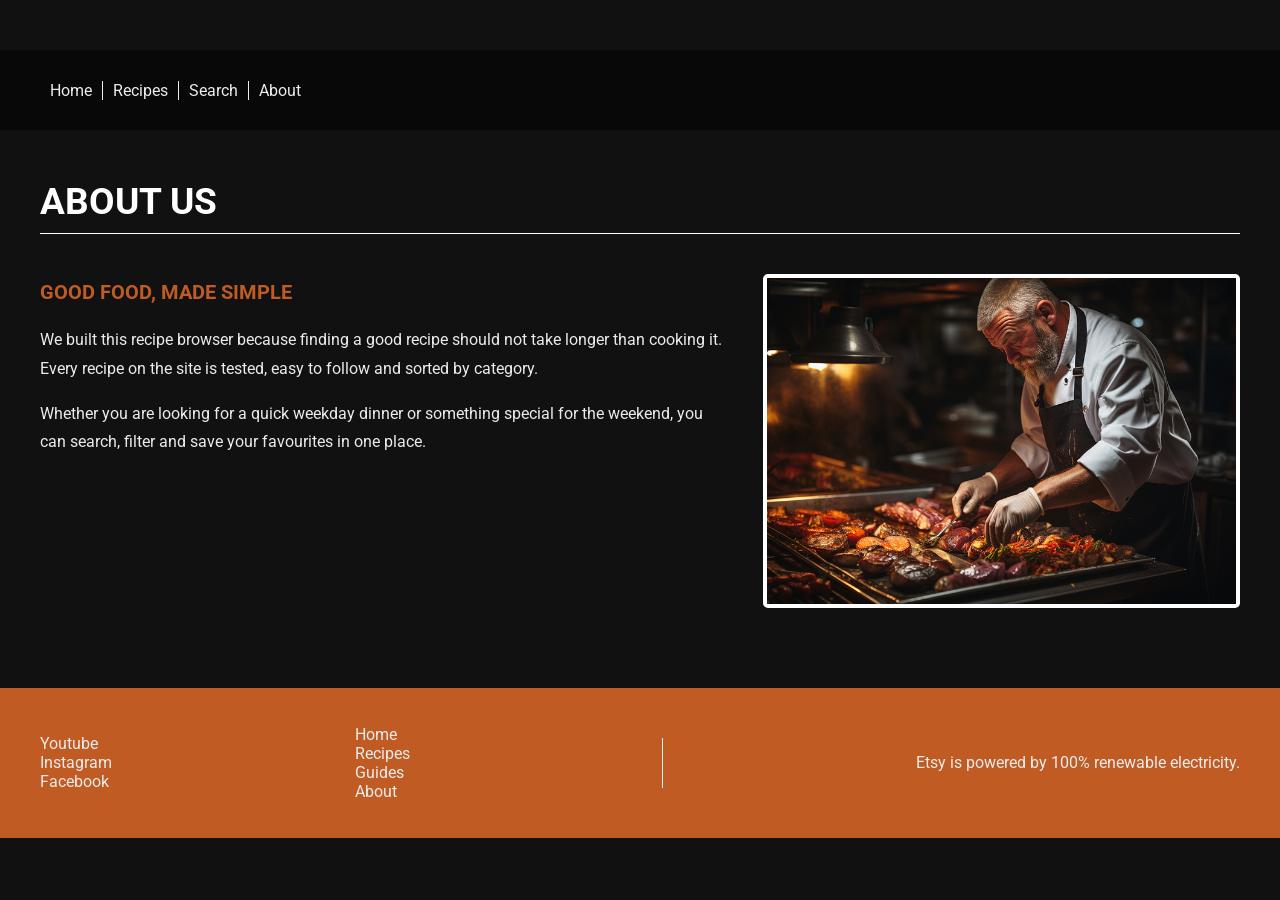
<file: about.html>
<!DOCTYPE html>
<html lang="en">

<head>
    <meta charset="UTF-8">
    <meta name="viewport" content="width=device-width, initial-scale=1.0">
    <title>Document</title>
    <link rel="preconnect" href="https://fonts.googleapis.com">
    <link rel="preconnect" href="https://fonts.gstatic.com" crossorigin>
    <link href="https://fonts.googleapis.com/css2?family=Roboto:ital,wght@0,100..900;1,100..900&display=swap"
        rel="stylesheet">
    <link rel="stylesheet" href="css/about.css">
</head>

<body>

    <nav class="navigation">
        <div class="menu-container">
            <ul>
                <li><a href="index.html">Home</a></li>
                <li><a href="recipes.html">Recipes</a></li>
                <li><a href="search.html">Search</a></li>
                <li><a href="about.html">About</a></li>
            </ul>
        </div>
        <div class="hamburger-menu">
            <span> <svg xmlns="http://www.w3.org/2000/svg" width="1em" height="1em" viewBox="0 0 512 512">
                    <path d="M0 0h512v512H0z" fill="none" />
                    <path fill="currentColor" d="M32 96v64h448V96zm0 128v64h448v-64zm0 128v64h448v-64z" />
                </svg>
            </span>
        </div>
    </nav>

    <div class="mobile-menu">
        <ul>
            <li><a class="menu-item" href="index.html">Home</a></li>
            <li><a class="menu-item" href="recipes.html">Recipes</a></li>
            <li><a class="menu-item" href="search.html">Search</a></li>
            <li><a class="menu-item" href="about.html">About</a></li>
        </ul>
    </div>

    <section class="about_section">

        <div class="about_headline">About us</div>

        <div class="about_text">
            <h2>Good food, made simple</h2>
            <p>We built this recipe browser because finding a good recipe should not take longer than cooking it. Every recipe on the site is tested, easy to follow and sorted by category.</p>
            <p>Whether you are looking for a quick weekday dinner or something special for the weekend, you can search, filter and save your favourites in one place.</p>
        </div>

        <div class="about_image">
            <img src="img/Kokkemand.png" alt="Kokkemanden">
        </div>

    </section>

    <footer class="footer">

        <div class="footer_content">

            <div class="footer_socials">
                <p> Youtube </p>
                <p> Instagram </p>
                <p> Facebook </p>
            </div>

            <div class="footer_navigation">
                <p> Home </p>
                <p> Recipes </p>
                <p> Guides </p>
                <p> About </p>
            </div>

            <div class="footer_line"></div>

            <div class="footer_copyright">
                <p>Etsy is powered by 100% renewable electricity.</p>
            </div>

        </div>

    </footer>

    <script src="js/main.js"></script>

</body>

</html>
</file>
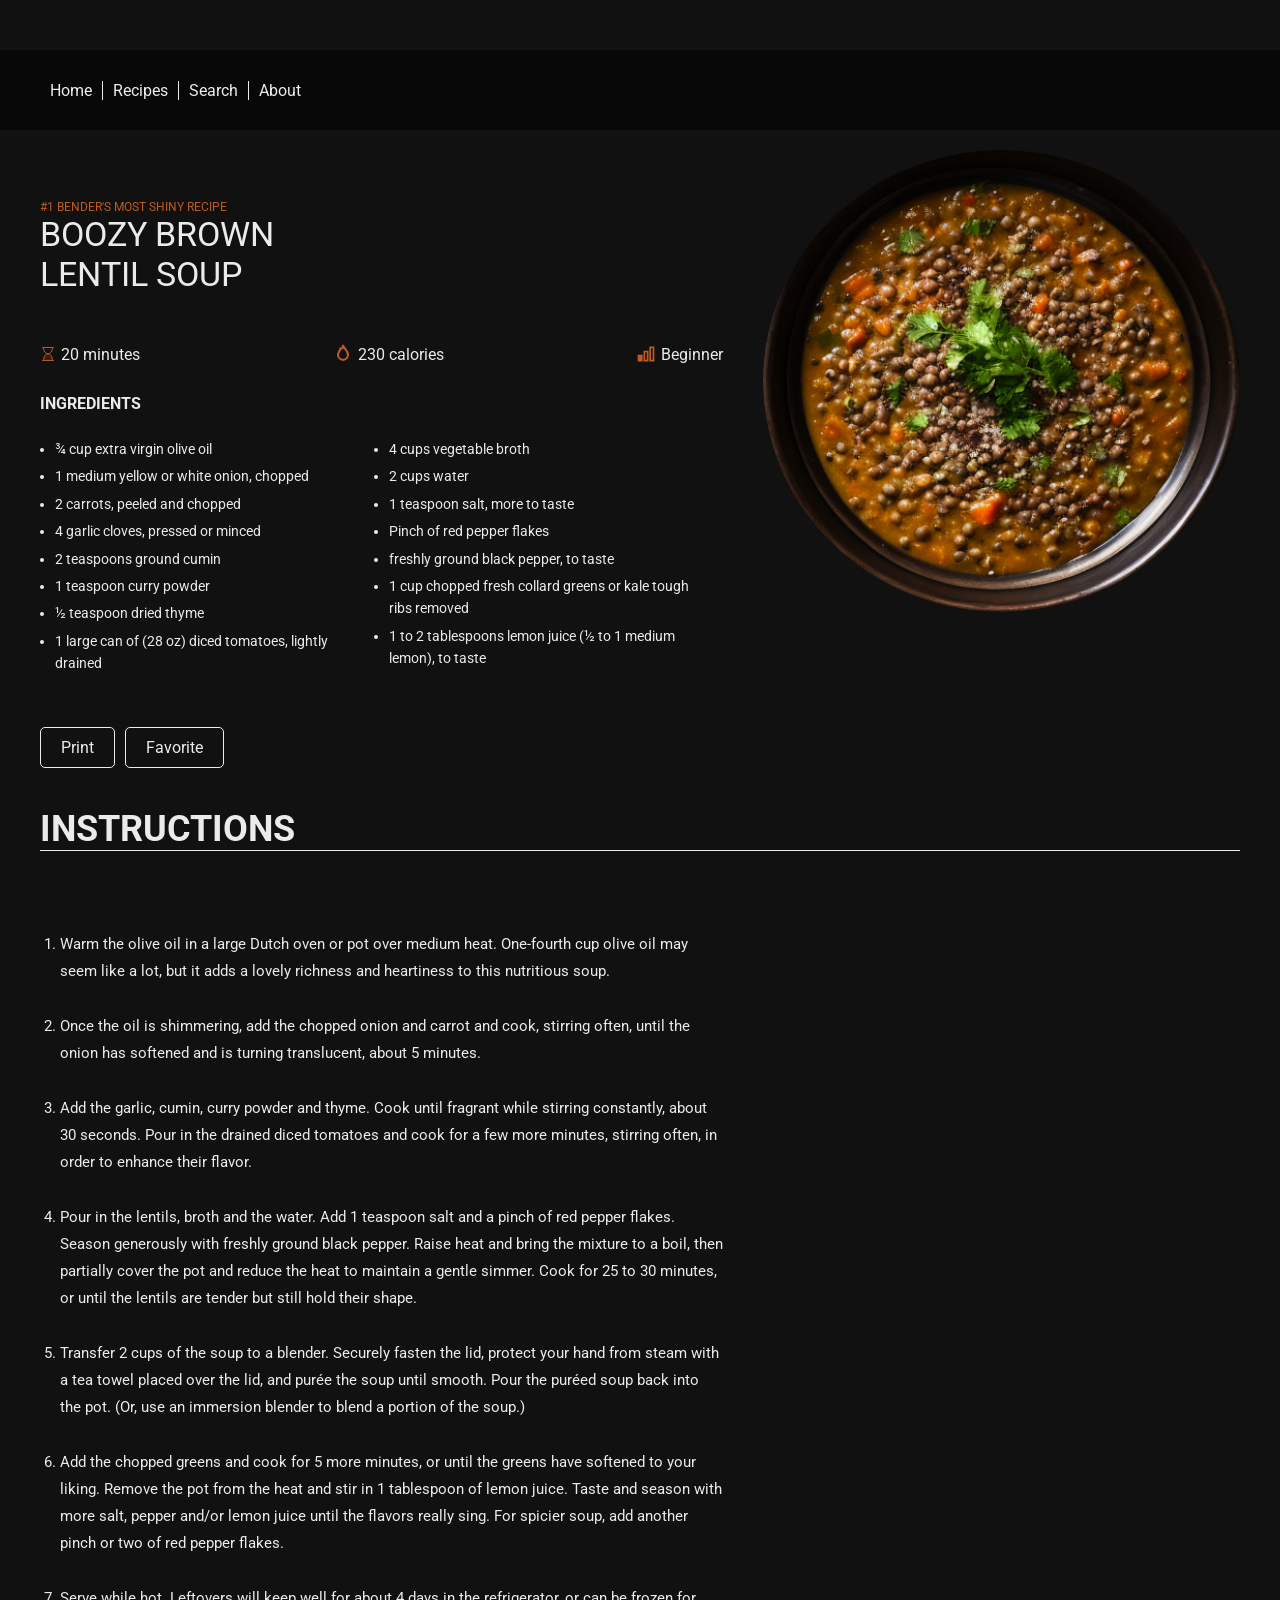
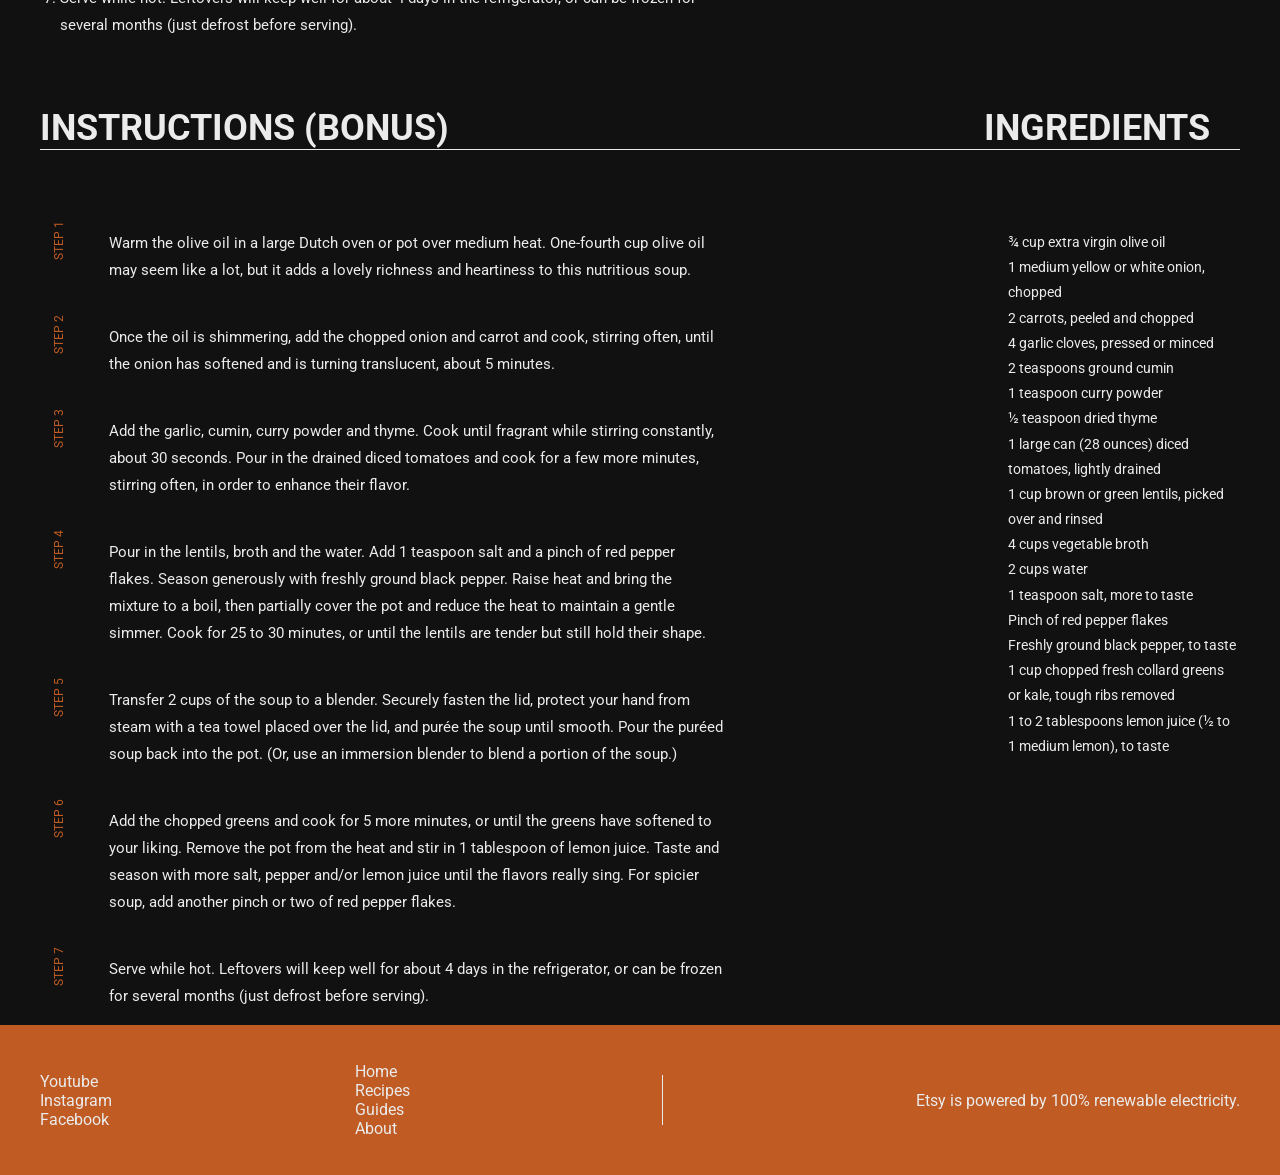
<file: recipes.html>
<!DOCTYPE html>
<html lang="en">

<head>
    <meta charset="UTF-8">
    <meta name="viewport" content="width=device-width, initial-scale=1.0">
    <title>Document</title>
    <link rel="preconnect" href="https://fonts.googleapis.com">
    <link rel="preconnect" href="https://fonts.gstatic.com" crossorigin>
    <link href="https://fonts.googleapis.com/css2?family=Roboto:ital,wght@0,100..900;1,100..900&display=swap"
        rel="stylesheet">
    <link rel="stylesheet" href="css/recipes.css">
</head>

<body>
    <div class="container">
        <!-- Navigation -->
        <nav class="navigation">
            <div class="menu-container">
                <ul>
                    <li><a href="index.html">Home</a></li>
                    <li><a href="recipes.html">Recipes</a></li>
                    <li><a href="search.html">Search</a></li>
                    <li><a href="about.html">About</a></li>
                </ul>
            </div>
            <div class="hamburger-menu">
                <span> <svg xmlns="http://www.w3.org/2000/svg" width="1em" height="1em" viewBox="0 0 512 512">
                        <path d="M0 0h512v512H0z" fill="none" />
                        <path fill="currentColor" d="M32 96v64h448V96zm0 128v64h448v-64zm0 128v64h448v-64z" />
                    </svg>
                </span>
            </div>
        </nav>
    </div>

    <section class="recipe_content">

        <div class="recipe_left">

            <div class="hero-container">
                <div class="hero_text">
                    <h6> #1 Bender's most shiny recipe</h6>
                    <h4>Boozy brown</h4>
                    <h4>Lentil soup</h4>
                </div>
            </div>


            <div class="recipe_info">
                <div class="recipe_info_item">

                    <svg xmlns="http://www.w3.org/2000/svg" width="1em" height="1em" viewBox="0 0 24 24">
                        <path d="M0 0h24v24H0z" fill="none" />
                        <g fill="none">
                            <path fill="currentColor" d="m6.55 15.86l-1.37 6h13.5l-1.15-6L15.21 13l-3.4-1.68L8.86 13z"
                                opacity=".2" />
                            <path stroke="currentColor" stroke-linecap="round" stroke-linejoin="round"
                                stroke-width="1.5"
                                d="M5.22 21.69c0-5.46 3.04-9.88 6.78-9.88s6.78 4.42 6.78 9.88M5.22 2.3c0 5.25 3.04 9.5 6.78 9.5s6.78-4.25 6.78-9.5m1.26 19.39H3.96M20.04 2.3H3.96" />
                        </g>
                    </svg>

                    <span>20 minutes</span>
                </div>


                <div class="recipe_info_item">
                    <svg xmlns="http://www.w3.org/2000/svg" width="1.25em" height="1.25em" viewBox="0 0 24 24">
                        <path d="M0 0h24v24H0z" fill="none" />
                        <path fill="none" stroke="currentColor" stroke-linecap="round" stroke-linejoin="round"
                            stroke-width="2.5" d="M12 2c2 4 6 6 6 11a6 6 0 1 1 -12 0c0 -4 3 -5 3 -8 1 1 3 1 3 -3" />
                    </svg>

                    <span>230 calories</span>
                </div>


                <div class="recipe_info_item">
                    <svg xmlns="http://www.w3.org/2000/svg" width="1.25em" height="1.25em" viewBox="0 0 24 24">
                        <path d="M0 0h24v24H0z" fill="none" />
                        <path fill="currentColor" d="M2 13h6v8H2zM16 3h6v18h-6zM9 8h6v13H9zm2 2v9h2v-9zm7-5v14h2V5z" />
                    </svg>

                    <span>Beginner</span>
                </div>
            </div>


            <div class="ingredients">
                <h2>
                    Ingredients
                </h2>

                <div class="ingredients_list">
                    <ul>
                        <li>¾ cup extra virgin olive oil</li>
                        <li>1 medium yellow or white onion, chopped</li>
                        <li>2 carrots, peeled and chopped</li>
                        <li> 4 garlic cloves, pressed or minced</li>
                        <li> 2 teaspoons ground cumin</li>
                        <li> 1 teaspoon curry powder</li>
                        <li> ½ teaspoon dried thyme</li>
                        <li> 1 large can of (28 oz) diced tomatoes, lightly drained</li>
                        <li> 4 cups vegetable broth</li>
                        <li> 2 cups water</li>
                        <li> 1 teaspoon salt, more to taste</li>
                        <li> Pinch of red pepper flakes</li>
                        <li> freshly ground black pepper, to taste</li>
                        <li> 1 cup chopped fresh collard greens or kale tough ribs removed</li>
                        <li> 1 to 2 tablespoons lemon juice (½ to 1 medium lemon), to taste</li>
                    </ul>
                </div>

            </div>


            <div class="recipe_buttons">
                <a href="#" class="recipe_button">Print</a>
                <a href="#" class="recipe_button">Favorite</a>
            </div>


        </div>


        <div class="recipe_image">
            <img src="img/Nasty soup.png" alt="Nasty soup">

        </div>

        <div class="recipe_instructions_headline">
            <h2>Instructions</h2>
        </div>

        <div class="instructions_text">
            <ol>
                <li>Warm the olive oil in a large Dutch oven or pot over medium heat. One-fourth cup olive oil may
                    seem like a lot, but it adds a lovely richness and heartiness to this nutritious soup.
                </li>
                <li>Once the oil is shimmering, add the chopped onion and carrot and cook, stirring often, until the
                    onion has softened and is turning translucent, about 5 minutes.
                </li>
                <li>Add the garlic, cumin, curry powder and thyme. Cook until fragrant while stirring constantly,
                    about 30 seconds. Pour in the drained diced tomatoes and cook for a few more minutes, stirring
                    often, in order to enhance their flavor.
                </li>
                <li>Pour in the lentils, broth and the water. Add 1 teaspoon salt and a pinch of red pepper flakes.
                    Season generously with freshly ground black pepper. Raise heat and bring the mixture to a boil,
                    then partially cover the pot and reduce the heat to maintain a gentle simmer. Cook for 25 to 30
                    minutes, or until the lentils are tender but still hold their shape.
                </li>
                <li>Transfer 2 cups of the soup to a blender. Securely fasten the lid, protect your hand from steam
                    with a tea towel placed over the lid, and purée the soup until smooth. Pour the puréed soup back
                    into the pot. (Or, use an immersion blender to blend a portion of the soup.)
                </li>
                <li>Add the chopped greens and cook for 5 more minutes, or until the greens have softened to your
                    liking. Remove the pot from the heat and stir in 1 tablespoon of lemon juice. Taste and season
                    with more salt, pepper and/or lemon juice until the flavors really sing. For spicier soup, add
                    another pinch or two of red pepper flakes.
                </li>
                <li>Serve while hot. Leftovers will keep well for about 4 days in the refrigerator, or can be frozen
                    for several months (just defrost before serving).
                </li>
            </ol>

        </div>

<div class="instructions_bonus">
    <h2> Instructions (Bonus) </h2>
    <h2> Ingredients </h2>
</div>

<div class="bonus_instructions_text">
    <ol>
        <li>
            <span class="step_label">Step 1</span>
            <p>Warm the olive oil in a large Dutch oven or pot over medium heat. One-fourth cup olive oil may seem like a lot, but it adds a lovely richness and heartiness to this nutritious soup.</p>
        </li>
        <li>
            <span class="step_label">Step 2</span>
            <p>Once the oil is shimmering, add the chopped onion and carrot and cook, stirring often, until the onion has softened and is turning translucent, about 5 minutes.</p>
        </li>
        <li>
            <span class="step_label">Step 3</span>
            <p>Add the garlic, cumin, curry powder and thyme. Cook until fragrant while stirring constantly, about 30 seconds. Pour in the drained diced tomatoes and cook for a few more minutes, stirring often, in order to enhance their flavor.</p>
        </li>
        <li>
            <span class="step_label">Step 4</span>
            <p>Pour in the lentils, broth and the water. Add 1 teaspoon salt and a pinch of red pepper flakes. Season generously with freshly ground black pepper. Raise heat and bring the mixture to a boil, then partially cover the pot and reduce the heat to maintain a gentle simmer. Cook for 25 to 30 minutes, or until the lentils are tender but still hold their shape.</p>
        </li>
        <li>
            <span class="step_label">Step 5</span>
            <p>Transfer 2 cups of the soup to a blender. Securely fasten the lid, protect your hand from steam with a tea towel placed over the lid, and purée the soup until smooth. Pour the puréed soup back into the pot. (Or, use an immersion blender to blend a portion of the soup.)</p>
        </li>
        <li>
            <span class="step_label">Step 6</span>
            <p>Add the chopped greens and cook for 5 more minutes, or until the greens have softened to your liking. Remove the pot from the heat and stir in 1 tablespoon of lemon juice. Taste and season with more salt, pepper and/or lemon juice until the flavors really sing. For spicier soup, add another pinch or two of red pepper flakes.</p>
        </li>
        <li>
            <span class="step_label">Step 7</span>
            <p>Serve while hot. Leftovers will keep well for about 4 days in the refrigerator, or can be frozen for several months (just defrost before serving).</p>
        </li>
    </ol>
</div>

<div class="bonus_ingredients_list">
    <ul>
        <li>¾ cup extra virgin olive oil</li>
        <li>1 medium yellow or white onion, chopped</li>
        <li>2 carrots, peeled and chopped</li>
        <li>4 garlic cloves, pressed or minced</li>
        <li>2 teaspoons ground cumin</li>
        <li>1 teaspoon curry powder</li>
        <li>½ teaspoon dried thyme</li>
        <li>1 large can (28 ounces) diced tomatoes, lightly drained</li>
        <li>1 cup brown or green lentils, picked over and rinsed</li>
        <li>4 cups vegetable broth</li>
        <li>2 cups water</li>
        <li>1 teaspoon salt, more to taste</li>
        <li>Pinch of red pepper flakes</li>
        <li>Freshly ground black pepper, to taste</li>
        <li>1 cup chopped fresh collard greens or kale, tough ribs removed</li>
        <li>1 to 2 tablespoons lemon juice (½ to 1 medium lemon), to taste</li>
    </ul>
</div>              
    </section>




    <!-- Footer -->

    <footer class="footer">

        <div class="footer_content">


            <div class="footer_socials">
                <p> Youtube </p>
                <p> Instagram </p>
                <p> Facebook </p>

            </div>



            <div class="footer_navigation">
                <p> Home </p>
                <p> Recipes </p>
                <p> Guides </p>
                <p> About </p>
            </div>

            <div class="footer_line">

            </div>

            <div class="footer_copyright">
                <p>Etsy is powered by 100% renewable electricity.</p>
            </div>





    </footer>

</body>


</html>
</file>
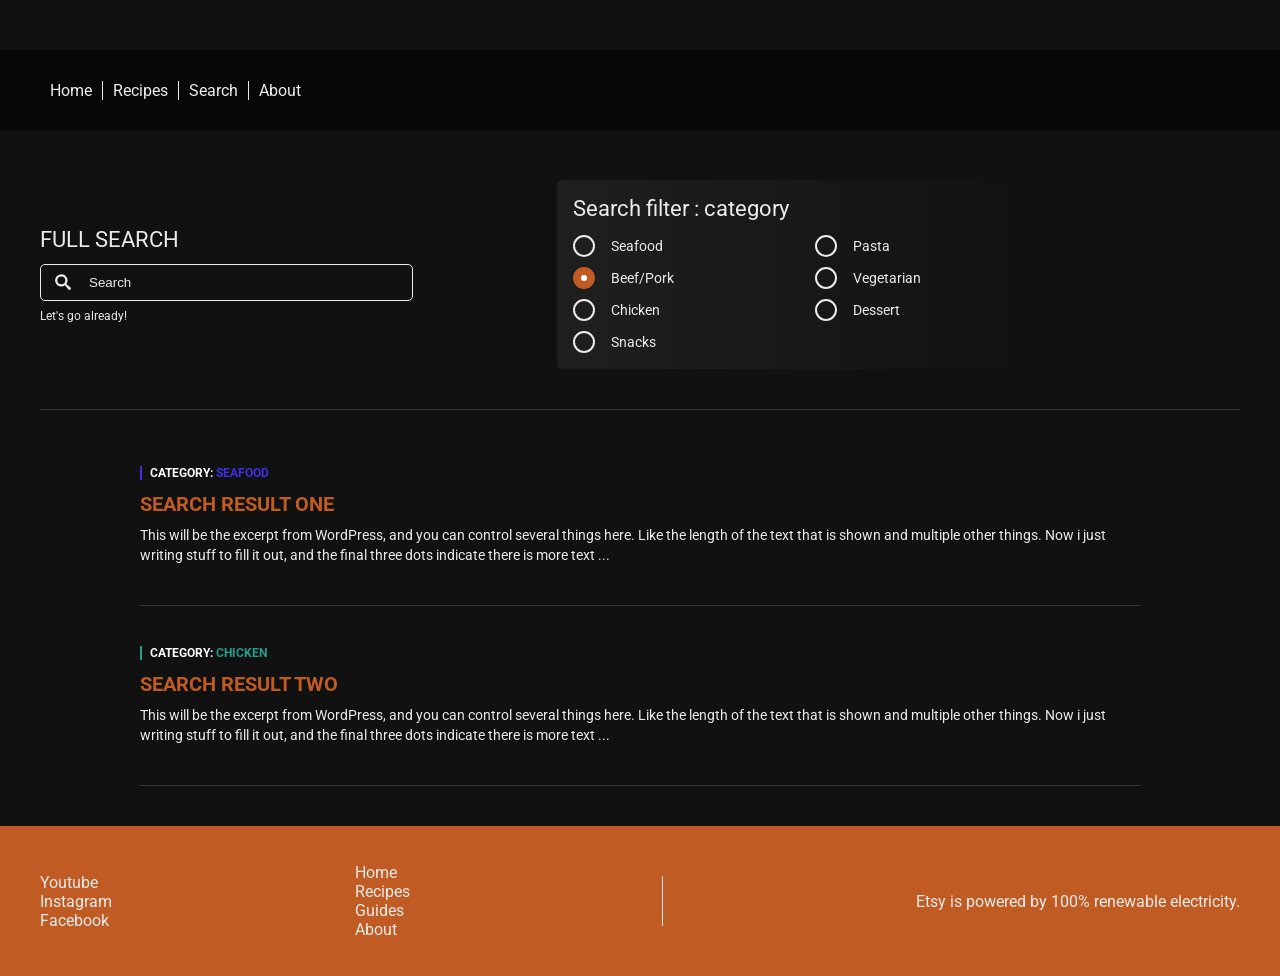
<file: search.html>
<!DOCTYPE html>
<html lang="en">

<head>
    <meta charset="UTF-8">
    <meta name="viewport" content="width=device-width, initial-scale=1.0">
    <title>Document</title>
    <link rel="preconnect" href="https://fonts.googleapis.com">
    <link rel="preconnect" href="https://fonts.gstatic.com" crossorigin>
    <link href="https://fonts.googleapis.com/css2?family=Roboto:ital,wght@0,100..900;1,100..900&display=swap"
        rel="stylesheet">
    <link rel="stylesheet" href="css/search.css">
</head>

<body>

    <nav class="navigation">
        <div class="menu-container">
            <ul>
                <li><a href="index.html">Home</a></li>
                <li><a href="recipes.html">Recipes</a></li>
                <li><a href="search.html">Search</a></li>
                <li><a href="about.html">About</a></li>
            </ul>
        </div>
        <div class="hamburger-menu">
            <span> <svg xmlns="http://www.w3.org/2000/svg" width="1em" height="1em" viewBox="0 0 512 512">
                    <path d="M0 0h512v512H0z" fill="none" />
                    <path fill="currentColor" d="M32 96v64h448V96zm0 128v64h448v-64zm0 128v64h448v-64z" />
                </svg>
            </span>
        </div>
    </nav>

    <div class="mobile-menu">
        <ul>
            <li><a class="menu-item" href="index.html">Home</a></li>
            <li><a class="menu-item" href="recipes.html">Recipes</a></li>
            <li><a class="menu-item" href="search.html">Search</a></li>
            <li><a class="menu-item" href="about.html">About</a></li>
        </ul>
    </div>



    <section class="search_section">

        <div class="search_left">
            <h1 class="search_title">Full search</h1>

            <div class="search_box">
                <span class="search_icon">
                    <svg xmlns="http://www.w3.org/2000/svg" width="1em" height="1em" viewBox="0 0 16 16">
                        <path d="M0 0h16v16H0z" fill="none" />
                        <path fill="currentColor"
                            d="M6.5 1a5.5 5.5 0 0 1 4.437 8.749l3.556 2.846a1.351 1.351 0 1 1-1.898 1.898l-2.846-3.556A5.5 5.5 0 1 1 6.5 1m0 2a3.5 3.5 0 1 0 0 7a3.5 3.5 0 0 0 0-7" />
                    </svg>
                </span>
                <input type="text" placeholder="Search" class="search_input">
            </div>

            <p class="search_hint">Let's go already!</p>
        </div>

        <form class="search_filter">
            <h2 class="filter_title">Search filter : category</h2>

            <div class="filter_options">
                <div class="filter_column">
                    <div class="filter_option">
                        <input type="radio" name="category" value="seafood">
                        <span>Seafood</span>
                    </div>
                    <div class="filter_option">
                        <input type="radio" name="category" value="beef-pork" checked>
                        <span>Beef/Pork</span>
                    </div>
                    <div class="filter_option">
                        <input type="radio" name="category" value="chicken">
                        <span>Chicken</span>
                    </div>
                    <div class="filter_option">
                        <input type="radio" name="category" value="snacks">
                        <span>Snacks</span>
                    </div>
                </div>

                <div class="filter_column">
                    <div class="filter_option">
                        <input type="radio" name="category" value="pasta">
                        <span>Pasta</span>
                    </div>
                    <div class="filter_option">
                        <input type="radio" name="category" value="vegetarian">
                        <span>Vegetarian</span>
                    </div>
                    <div class="filter_option">
                        <input type="radio" name="category" value="dessert">
                        <span>Dessert</span>
                    </div>
                </div>
            </div>
        </form>

        <div class="section_cutoff"></div>


    </section>

    <section class="search_results">

        <div class="search_result">
            <div class="result_category border_seafood">
                Category: <span class="text_seafood">Seafood</span>
            </div>
            <h3 class="result_title">Search result one</h3>
            <p class="result_excerpt">This will be the excerpt from WordPress, and you can control several things here. Like the length of the text that is shown and multiple other things. Now i just writing stuff to fill it out, and the final three dots indicate there is more text ...</p>
        </div>

        <div class="search_result">
            <div class="result_category border_chicken">
                Category: <span class="text_chicken">Chicken</span>
            </div>
            <h3 class="result_title">Search result two</h3>
            <p class="result_excerpt">This will be the excerpt from WordPress, and you can control several things here. Like the length of the text that is shown and multiple other things. Now i just writing stuff to fill it out, and the final three dots indicate there is more text ...</p>
        </div>

    </section>

    <footer class="footer">

        <div class="footer_content">

            <div class="footer_socials">
                <p> Youtube </p>
                <p> Instagram </p>
                <p> Facebook </p>
            </div>

            <div class="footer_navigation">
                <p> Home </p>
                <p> Recipes </p>
                <p> Guides </p>
                <p> About </p>
            </div>

            <div class="footer_line"></div>

            <div class="footer_copyright">
                <p>Etsy is powered by 100% renewable electricity.</p>
            </div>

        </div>

    </footer>

    <script src="js/main.js"></script>

</body>

</html>
</file>
<file: css/about.css>
:root {
    /* Dimensions */
    --width-full: 100%;
    --width-12col: 1200px;

    /* Grid Settings */
    --grid-gap: 10px;
    --padding-default: 20px;


    /* Colours */
    --background-color-navigation: #00000088;
    --background-color-light: #ededed;
    --background-color-dark-bg: #111111;
    --primary-color: #bf5b23;
    --color-white: #ffffff;
    --color-dark: #373737;
    --color-light: #ebebeb;

    /* color swatch categories */
    --category-seafood: #3e30e2;
    --category-chicken: #249c8e;
    --category-meats: #d09189;
    --category-veg: #298f3f;
    --category-misc: #9a951e;
    --category-pasta: #bf5b23;
    --category-desserts: #9374eb;


}

* {
    margin: 0;
    padding: 0;
    box-sizing: border-box;
}

body {
    width: var(--width-full);
    /* 100% */
    font-family: "Roboto", sans-serif;
    height: 100%;
    position: relative;
    background-color: var(--background-color-dark-bg);
}

/* Footer */
.footer {
    width: var(--width-full);
    height: 150px;
    background-color: var(--primary-color);
    display: flex;
    justify-content: center;
    align-items: center;
    color: var(--color-light);
}

.footer_content {
    width: var(--width-12col);
    display: flex;
    justify-content: space-between;
    align-items: center;
}

.footer_line {
    width: 1px;
    height: 50px;
    background-color: var(--color-light);
    margin: 0 10px;
}

.mobile-menu {
    display: none;
}

.hamburger-menu {
    display: none;
    color: var(--color-light);
    font-size: 24px;
}

.navigation {
    width: var(--width-full);
    height: 80px;
    background-color: var(--background-color-navigation);
    padding: 20px;
    display: flex;
    justify-content: center;
    align-items: center;
    position: absolute;
    top: 50px;
    left: 0;
    z-index: 10;
}

.navigation.fixed {
    position: fixed;
    top: 0;
    width: 100%;
    z-index: 1000
}

.menu-container {
    width: var(--width-12col);
}

.menu-container ul {
    display: flex;
}

.menu-container ul li {
    list-style: none;
}

.menu-container a {
    padding: 0 10px;
    text-decoration: none;
    color: var(--background-color-light);
    border-right: 1px solid var(--background-color-light);
}

.menu-container a:hover {
    color: var(--primary-color);
}

.menu-container li:last-child a {
    border-right: none;
}

.about_section {
    display: grid;
    grid-template-columns: repeat(12, 1fr);
    gap: 40px;
    width: var(--width-12col);
    margin: 0 auto;
    padding-top: 180px;
    padding-bottom: 80px;
}

.about_headline {
    grid-column: 1 / span 12;
    color: var(--color-white);
    font-size: 37px;
    font-weight: 700;
    text-transform: uppercase;
    border-bottom: 1px solid var(--color-white);
    padding-bottom: 10px;
}

.about_text {
    grid-column: 1 / span 7;
    color: var(--color-light);
    font-size: 16px;
    line-height: 1.8;
}

.about_text h2 {
    color: var(--primary-color);
    text-transform: uppercase;
    font-size: 20px;
    margin-bottom: 16px;
}

.about_text p {
    margin-bottom: 16px;
}

.about_image {
    grid-column: 8 / span 5;
}

.about_image img {
    width: 100%;
    display: block;
    border-radius: 5px;
    border: 4px solid var(--color-white)
}

/* RWD start*/
@media (width <=768px) {
    :root {
        --width-12col: 90%;
    }

    .menu-container {
        display: none;
    }

    .hamburger-menu {
        display: block;
    }

    .mobile-menu {
        position: fixed;
        top: 0px;
        right: 0px;
        height: 100%;
        background-color: var(--color-dark);
        box-shadow: -2px 0 5px rgba(0, 0, 0, 0.5);
        transform: translateX(100%);
        z-index: 1000;
        transition: transform 0.3s ease-in-out, opacity 0.3s ease-in-out;
        display: block;
        text-transform: uppercase;
    }

    .mobile-menu.open {
        visibility: visible;
        opacity: 1;
        transform: translateX(0);
    }

    .mobile-menu ul {
        padding: 0px;
    }

    .mobile-menu ul li {
        padding: 15px;
        list-style: none;
        text-decoration: none;
    }

    .mobile-menu ul li a {
        color: var(--color-light);
        text-decoration: none;
    }

    .mobile-menu .menu-item {
        display: block;
        padding: 15px;
        font-weight: 700;
        text-transform: uppercase;
    }

    .about_text {
        grid-column: 1 / span 12;
    }

    .about_image {
        grid-column: 1 / span 12;
    }
}
</file>
<file: css/recipes.css>
:root {
    /* Dimensions */
    --width-full: 100%;
    --width-12col: 1200px;

    /* Grid Settings */
    --grid-gap: 10px;
    --padding-default: 20px;


    /* Colours */
    --background-color-navigation: #00000088;
    --background-color-light: #ededed;
    --background-color-dark-bg: #111111;
    --primary-color: #bf5b23;
    --color-white: #ffffff;
    --color-dark: #373737;
    --color-light: #ebebeb;

    /* color swatch categories */
    --category-seafood: #3e30e2;
    --category-chicken: #249c8e;
    --category-meats: #d09189;
    --category-veg: #298f3f;
    --category-misc: #9a951e;
    --category-pasta: #bf5b23;
    --category-desserts: #9374eb;


}

* {
    margin: 0;
    padding: 0;
    box-sizing: border-box;
}

body {
    width: var(--width-full);
    /* 100% */
    font-family: "Roboto", sans-serif;
    height: 100%;
    position: relative;
    background-color: var(--background-color-dark-bg);
}

.container {
    display: grid;
    grid-template-rows: auto;
    gap: var(--grid-gap);
    width: var(--width-full);
}


.navigation,
.hero,
.image_section,
.footer {
    width: var(--width-full);
    /* Den har fuld vidde*/
}

.todays_recipes,
.categories,
.content_area {
    width: var(--width-12col);
    margin: 0 auto 0 auto;
}

.mobile-menu {
    display: none;
}

.hamburger-menu {
    display: none;
    color: var(--color-light);
    font-size: 24px;
}

.navigation {
    width: var(--width-full);
    height: 80px;
    background-color: var(--background-color-navigation);
    padding: 20px;
    display: flex;
    justify-content: center;
    align-items: center;
    position: absolute;
    top: 50px;
    left: 0;
    z-index: 10;
}

/* For Cool floaty later JS */
.navigation.fixed {
    position: fixed;
    top: 0;
    width: 100%;
    z-index: 1000
}

.menu-container {
    width: var(--width-12col);
}

.menu-container ul {
    display: flex;
}

.menu-container ul li {
    list-style: none;
}

.menu-container a {
    padding: 0 10px;
    text-decoration: none;
    color: var(--background-color-light);
    border-right: 1px solid var(--background-color-light);
}

.menu-container a:hover {
    color: var(--primary-color);
}

.menu-container li:last-child a {
    border-right: none;
}


/* Recipe Section */
.recipe content {
    display: flex;
    justify-content: center;
    grid-row: 2;
    color: var(--background-color-light);
    min-height: 300px;

}



/* Recipe Title */

.recipe_hero {
    background-image: none;
}

.hero-container {
    width: var(--width-12col);
    height: 100%;
    display: grid;
    grid-template-rows: auto auto auto;
    gap: var(--grid-gap);
}


h6 {
    padding: 0;
    margin: 0;
}

.hero_text h4 {
    font-weight: 400;
    font-size: 34px;
    text-transform: uppercase;
    color: var(--color-light);
}

.hero_text h6 {
    font-weight: 400;
    font-size: 12px;
    text-transform: uppercase;
    color: var(--primary-color)
}


.hero_text {
    grid-column: 1 / Span 4;
    grid-row: 1;
    margin-top: 200px;
}


/* info */


/* buttons */


/* Image */

.recipe_image {
    grid-column: 8 / Span 5;
    grid-row: 1;
    margin-top: 150px;
}

.recipe_image img {
    width: 100%;
    object-fit: cover;
    border-radius: 50%;
    display: block;

}

/* Instructions */
.recipe_instructions_headline {
 display: flex;         
    gap: 5px;            
    color: var(--color-light);
    width: var(--width-12col);
    grid-column: 1 / span 12;
    font-size: 24px;
    border-bottom: 1px solid var(--color-light);
    text-transform: uppercase;
    margin-bottom: 40px;
}

.instructions_bonus {
    display: flex;         
    gap: 5px;            
    color: var(--color-light);
    width: var(--width-12col);
    grid-column: 1 / span 12;
    font-size: 24px;
    border-bottom: 1px solid var(--color-light);
    text-transform: uppercase;
    margin-bottom: 40px;
    justify-content: space-between;
    padding-right: 30px;
}

.instructions_text {
    color: var(--color-light);
    grid-column: 1 / span 7;    
}

.instructions_text ol {
    padding-left: 20px; 
    font-size: 15px;
    }

.instructions_text li {
    line-height: 1.8;
    margin-bottom: 28px;
}

.bonus_instructions_text {
    grid-column: 1 / span 7;
    color: var(--color-light);
    font-size: 15px;
}

.bonus_instructions_text ol {
    list-style: none;
    padding: 0;
    display: flex;
    flex-direction: column;
    gap: 40px;
}

.bonus_instructions_text li {
    display: flex;
    align-items: flex-start;
    gap: 30px;
    line-height: 1.8;
    
}

.step_label {
    width: 60px;
    color: var(--primary-color);
    text-transform: uppercase;
    font-size: 12px;
    white-space: nowrap;
    rotate: -90deg;
}

.bonus_ingredients_list {
    grid-column: 8 / span 5;
    color: var(--color-light);
    font-size: 14px;
    line-height: 1.8;
    margin-left: 245px;
    gap: 5px;
}

.bonus_ingredients_list ul {
    list-style: none;
    padding: 0;
}
    

/* Footer */
.footer {
    width: var(--width-full);
    height: 150px;
    background-color: var(--primary-color);
    display: flex;
    justify-content: center;
    align-items: center;
    color: var(--color-light);
}

.footer_content {
    width: var(--width-12col);
    display: flex;
    justify-content: space-between;
    align-items: center;
}

.footer_line {
    width: 1px;
    height: 50px;
    background-color: var(--color-light);
    margin: 0 10px;
}

.container p {
    font-size: 14px;
    text-transform: uppercase;
    font-weight: 700;
}

.recipe_content {
    display:grid;
    grid-template-columns: repeat(12, 1fr);
    gap:40px;
    width: var(--width-12col);
    margin: 0 auto;
    padding-bottom: 15px;
}

.recipe_left {
    display: flex;
    flex-direction: column;
    grid-column: 1 / span 7;
    gap: 30px;
    
}

.recipe_info {
    display: flex;
    gap: 40px;            
    align-items: center;
    flex-direction: row;
    justify-content: space-between;
}

.recipe_info_item{
    display: flex;
    align-items: center;
    gap: 5px;
    white-space: nowrap;
    color: var(--color-light);
    flex-direction: row;
}
.recipe_info_item_icon{
width: 30px; height: 30px; object-fit: contain;

}

.recipe_info_item svg{
color: var(--primary-color);

}

.ingredients h2{
    margin-bottom: 20px;
    text-transform: uppercase;
    font-size: 16px;
}

.ingredients {
    display: flex;         
    gap: 5px;            
    color: var(--color-light);
    flex-direction: column;
}




.ingredients_list {
    width: 100%;            
    font-size: 14px;
    line-height: 1.6;      
    padding-left: 15px;  
    column-count: 2; 
    padding-right: 15px;
}

.ingredients_list li {
    margin-bottom: 5px;   
}

.recipe_buttons {
    display: flex;
    gap: 10px;            
    margin-top: 20px;
}

.recipe_button {
    border: 1px solid var(--color-light);
    border-radius: 5px;                    
    padding: 10px 20px;
    color: var(--color-light);
    text-decoration: none;    
                 
}

.recipe_button:hover {
    color: var(--primary-color);          
}
</file>
<file: css/search.css>
:root {
    /* Dimensions */
    --width-full: 100%;
    --width-12col: 1200px;

    /* Grid Settings */
    --grid-gap: 10px;
    --padding-default: 20px;


    /* Colours */
    --background-color-navigation: #00000088;
    --background-color-light: #ededed;
    --background-color-dark-bg: #111111;
    --primary-color: #bf5b23;
    --color-white: #ffffff;
    --color-dark: #373737;
    --color-light: #ebebeb;

    /* color swatch categories */
    --category-seafood: #3e30e2;
    --category-chicken: #249c8e;
    --category-meats: #d09189;
    --category-veg: #298f3f;
    --category-misc: #9a951e;
    --category-pasta: #bf5b23;
    --category-desserts: #9374eb;


}

* {
    margin: 0;
    padding: 0;
    box-sizing: border-box;
}



body {
    width: var(--width-full);
    /* 100% */
    font-family: "Roboto", sans-serif;
    height: 100%;
    position: relative;
    background-color: var(--background-color-dark-bg);
}

/* Footer */
.footer {
    width: var(--width-full);
    height: 150px;
    background-color: var(--primary-color);
    display: flex;
    justify-content: center;
    align-items: center;
    color: var(--color-light);
}

.footer_content {
    width: var(--width-12col);
    display: flex;
    justify-content: space-between;
    align-items: center;
}

.footer_line {
    width: 1px;
    height: 50px;
    background-color: var(--color-light);
    margin: 0 10px;
}

.mobile-menu {
    display: none;
}

.hamburger-menu {
    display: none;
    color: var(--color-light);
    font-size: 24px;
}

.navigation {
    width: var(--width-full);
    height: 80px;
    background-color: var(--background-color-navigation);
    padding: 20px;
    display: flex;
    justify-content: center;
    align-items: center;
    position: absolute;
    top: 50px;
    left: 0;
    z-index: 10;
}

.navigation.fixed {
    position: fixed;
    top: 0;
    width: 100%;
    z-index: 1000
}

.menu-container {
    width: var(--width-12col);
}

.menu-container ul {
    display: flex;
}

.menu-container ul li {
    list-style: none;
}

.menu-container a {
    padding: 0 10px;
    text-decoration: none;
    color: var(--background-color-light);
    border-right: 1px solid var(--background-color-light);
}

.menu-container a:hover {
    color: var(--primary-color);
}

.menu-container li:last-child a {
    border-right: none;
}

.search_section {
    display: grid;
    grid-template-columns: repeat(12, 1fr);
    gap: 40px;
    align-items: center;
    width: var(--width-12col);
    margin: 0 auto;
    padding-top: 180px;
}

.search_left {
    grid-column: 1 / span 4;
}

.search_title {
    font-size: 22px;
    font-weight: 400;
    text-transform: uppercase;
    color: var(--color-light);
    margin-bottom: 12px;
}

.search_box {
    position: relative;
    display: flex;
    align-items: center;
}

.search_icon {
    position: absolute;
    left: 14px;
    font-size: 18px;
    display: flex;
    align-items: center;
    color: var(--color-light);
}

.search_input {
    width: 100%;
    padding: 10px 20px 10px 48px;
    background-color: transparent;
    border: 1px solid var(--color-light);
    border-radius: 5px;
    outline: none;
    color: var(--color-light);
}

.search_input::placeholder {
    color: var(--color-light);
}

.search_hint {
    margin-top: 8px;
    font-size: 12px;
    color: var(--color-light);
}

.search_filter {
    grid-column: 6 / span 5;
    background: linear-gradient(to right, #1f1f1f, #111111);
    padding: 16px;
    border-radius: 5px;
}

.filter_title {
    font-size: 22px;
    font-weight: 400;
    color: var(--color-light);
    margin-bottom: 14px;
}

.filter_options {
    display: flex;
    gap: 40px;
}

.filter_column {
    display: flex;
    flex-direction: column;
    gap: 10px;
    width: 240px;
}

.filter_option {
    display: flex;
    align-items: center;
    gap: 16px;
    font-size: 14px;
    color: var(--color-light);
    cursor: pointer;
}

.filter_option input {
    appearance: none;
    width: 22px;
    height: 22px;
    border: 2px solid var(--color-light);
    border-radius: 50%;
    cursor: pointer;
}

.filter_option input:checked {
    background-color: var(--color-white);
    border: 8px solid var(--primary-color);
}

.section_cutoff {
    grid-column: 1 / span 12;
    border-bottom: 1px solid var(--color-dark);
}

.search_results {
    width: var(--width-12col);
    margin: 56px auto 0 auto;
    padding: 0 100px;
}

.search_result {
    padding-bottom: 40px;
    margin-bottom: 40px;
    border-bottom: 1px solid var(--color-dark);
}

.result_category {
    padding-left: 8px;
    font-size: 12px;
    font-weight: 700;
    color: var(--color-white);
    text-transform: uppercase;
}

.result_title {
    margin-top: 12px;
    margin-bottom: 10px;
    font-size: 20px;
    color: var(--primary-color);
    text-transform: uppercase;
}

.result_excerpt {
    font-size: 14px;
    line-height: 1.4;
    color: var(--color-light);
}

.border_seafood {
    border-left: 2px solid var(--category-seafood);
}

.text_seafood {
    color: var(--category-seafood);
}

.border_chicken {
    border-left: 2px solid var(--category-chicken);
}

.text_chicken {
    color: var(--category-chicken);
}

/* RWD start*/
@media (width <=768px) {
    :root {
        --width-12col: 90%;
    }

    .menu-container {
        display: none;
    }

    .hamburger-menu {
        display: block;
    }

    .mobile-menu {
        position: fixed;
        top: 0px;
        right: 0px;
        height: 100%;
        background-color: var(--color-dark);
        box-shadow: -2px 0 5px rgba(0, 0, 0, 0.5);
        transform: translateX(100%);
        z-index: 1000;
        transition: transform 0.3s ease-in-out, opacity 0.3s ease-in-out;
        display: block;
        text-transform: uppercase;
    }

    .mobile-menu.open {
        visibility: visible;
        opacity: 1;
        transform: translateX(0);
    }

    .mobile-menu ul {
        padding: 0px;
    }

    .mobile-menu ul li {
        padding: 15px;
        list-style: none;
        text-decoration: none;
    }

    .mobile-menu ul li a {
        color: var(--color-light);
        text-decoration: none;
    }

    .mobile-menu .menu-item {
        display: block;
        padding: 15px;
        font-weight: 700;
        text-transform: uppercase;
    }
}
</file>
